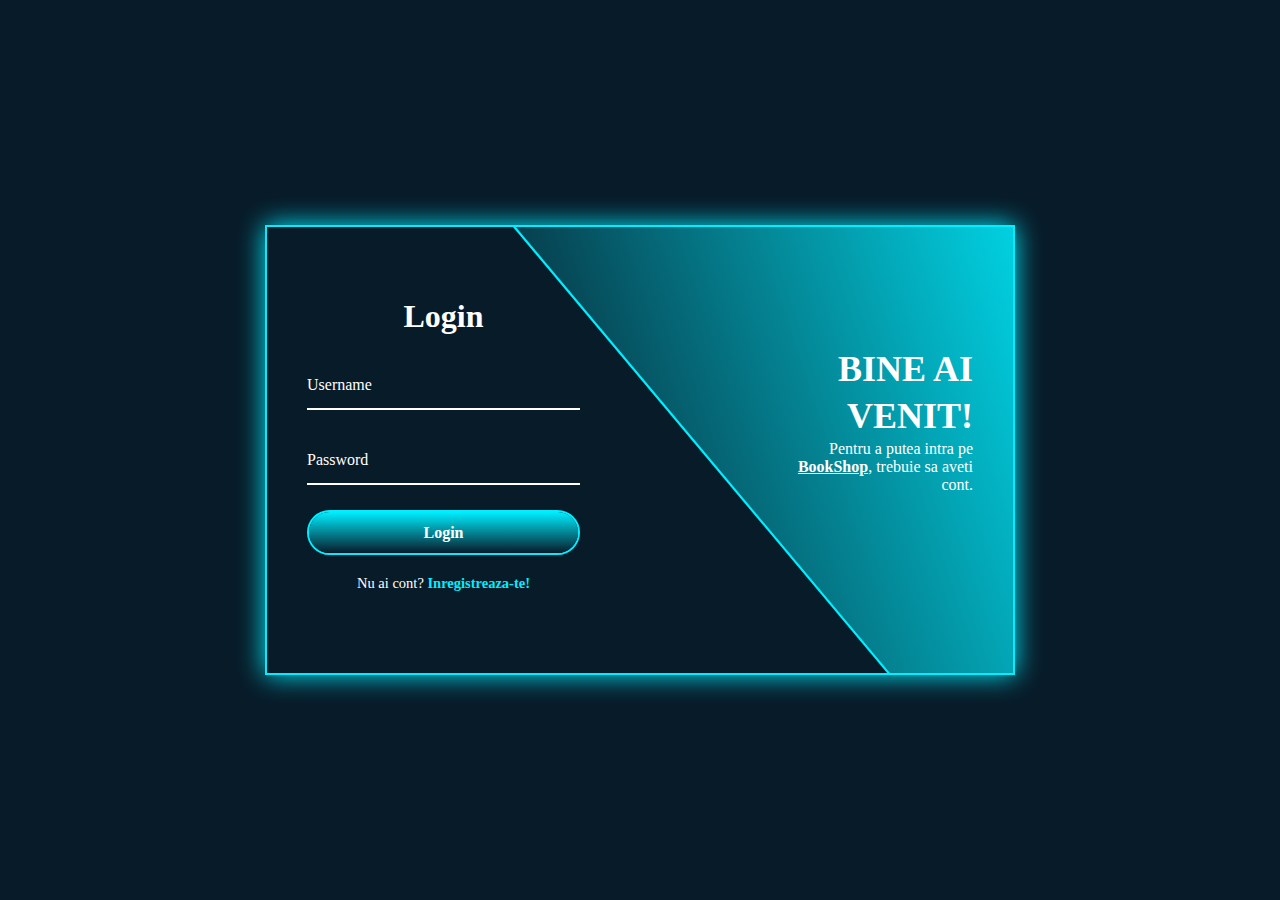
<file: index.html>
<html>
	<head>
		<meta charset="UTF-8">
		<meta http-equiv="X-UA-Compatible" content="ie=edge">
		<meta name="viewport"
			content="width=device-width, initial-scale=1.0">
		<title>Book Store</title>
		<link rel="stylesheet" href="style.css">
	</head>

	<body>

		<div class="wrapper">
			<span class="bg-animate"></span>

			<div class="form-box login">
				<h2>Login</h2>
				<form action="/pages/home.html">
					<div class="input-box">
						<input type="text" required>
						<label>Username</label>
					</div>
					<div class="input-box">
						<input type="password" required>
						<label>Password</label>
					</div>
					<button type="submit" class="btn">Login</button>
					<div class="logreg-link">
						<p>Nu ai cont? <a href="/pages/register.html" class="register-link">Inregistreaza-te!</a></p>
					</div>
				</form>
			</div>

			<div class="info-text login">
				<h2> Bine ai venit!</h2>
				<p>Pentru a putea intra pe <u><b>BookShop</b></u>, trebuie sa aveti cont.</p>
			</div>
		</div>
    


	</body>
</html>
</file>
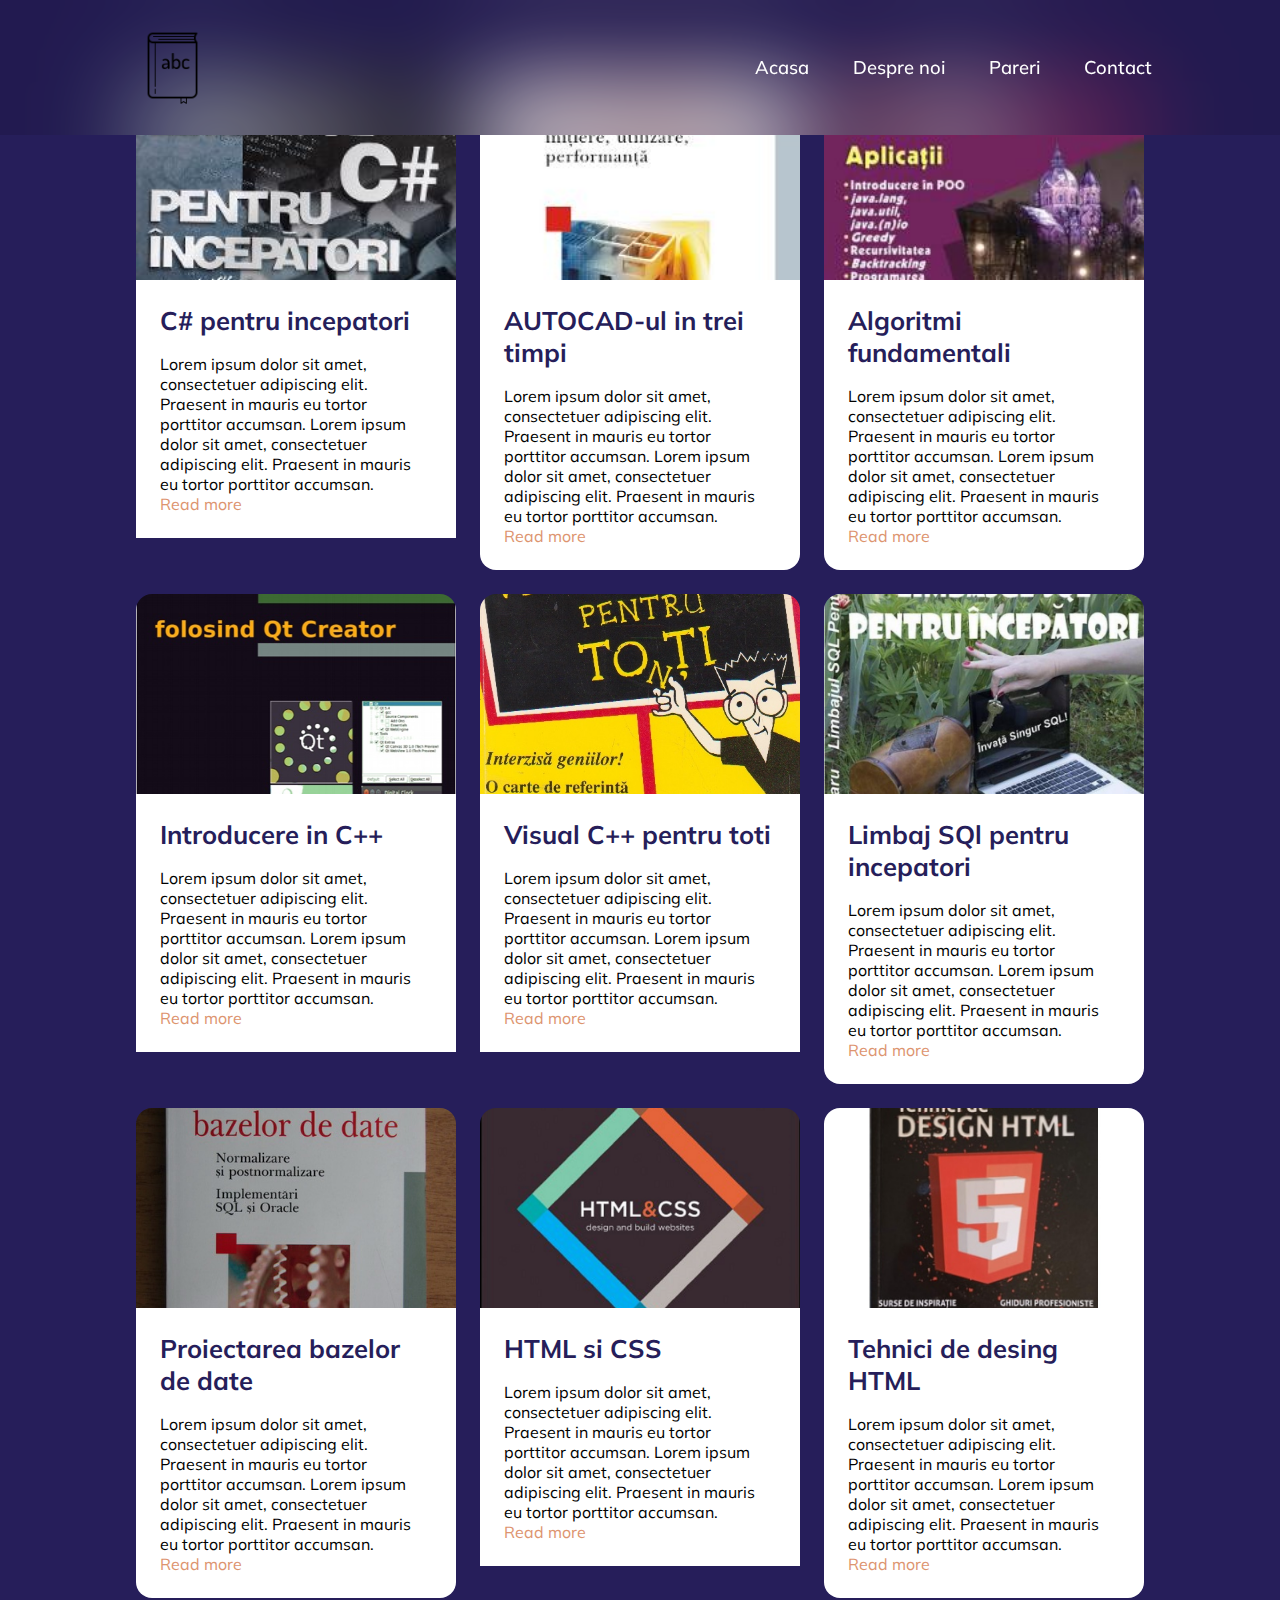
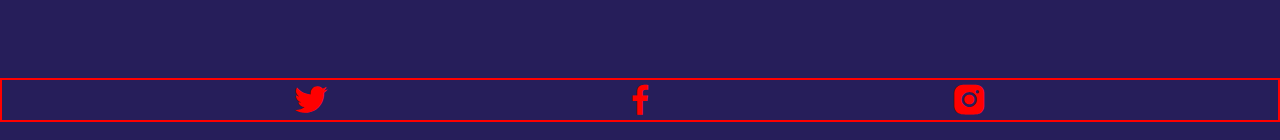
<file: pages/home.html>
<!DOCTYPE html>
<html>
    <head>
        <meta charset="UTF-8">
		<meta http-equiv="X-UA-Compatible" content="ie=edge">
		<meta name="viewport"
			content="width=device-width, initial-scale=1.0">
        <title>Home</title>
        <link rel="stylesheet" href="home.css">
        <link href='https://unpkg.com/boxicons@2.1.4/css/boxicons.min.css' rel='stylesheet'>
    </head>

    <body>

        <header class="header">
            <a href="#" class="logo"><img src="/assets/img/logo.png" width="89px"></a>

            <input type="checkbox" id="check">
            <label for="check" class="icons">
                <i class='bx bx-menu' id="menu-icon"></i>
                <i class='bx bx-x' id="close-icon"></i>
            </label>

            <nav class="navbar">
                <a href="#" style="--i:0;">Acasa</a>
                <a href="#" style="--i:1;">Despre noi</a>
                <a href="#" style="--i:2;">Pareri</a>
                <a href="#social-media" style="--i:3;">Contact</a>
            </nav>
        </header>

        <span class="background">
            <span class="centering">
                <section class="articles">
                    <article>
                        <figure>
                            <img
                                src="/assets/img/produs1.jpg"
                                alt="Preview"
                                title="Preview"
                            />
                        </figure>
                        <div class="article-preview">
                            <h2>C# pentru incepatori</h2>
                            <p>
                                Lorem ipsum dolor sit amet, consectetuer adipiscing elit. 
                                Praesent in mauris eu tortor porttitor accumsan. 
                                Lorem ipsum dolor sit amet, consectetuer adipiscing elit. 
                                Praesent in mauris eu tortor porttitor accumsan. 
                                <a href="#" class="read-more" title="Read More">
                                    Read more
                                </a>
                            </p>
                        </div>
                    </article>
                    <article>            
                        <figure>
                            <img
                                src="/assets/img/produs2.jpg"
                                alt="Preview"
                                title="Preview"
                            />
                        </figure>
                        <div class="article-preview">
                            <h2>AUTOCAD-ul in trei timpi</h2>
                            <p>
                                Lorem ipsum dolor sit amet, consectetuer adipiscing elit. 
                                Praesent in mauris eu tortor porttitor accumsan. 
                                Lorem ipsum dolor sit amet, consectetuer adipiscing elit. 
                                Praesent in mauris eu tortor porttitor accumsan. 
                                <a href="#" class="read-more" title="Read More">
                                    Read more
                                </a>
                            </p>
                        </div>
                    </article>
                    
                    <article>
                        <figure>
                            <img
                                src="/assets/img/produs3.jpg"
                                alt="Preview"
                                title="Preview"
                            />
                        </figure>
                        <div class="article-preview">
                            <h2>Algoritmi fundamentali</h2>
                            <p>
                                Lorem ipsum dolor sit amet, consectetuer adipiscing elit. Praesent in mauris eu tortor porttitor accumsan. 
                                Lorem ipsum dolor sit amet, consectetuer adipiscing elit. Praesent in mauris eu tortor porttitor accumsan. 

                                <a href="#" class="read-more">
                                    Read more
                                </a>
                            </p>
                        </div>
                    </article>

                    <article>
                        <figure>
                            <img
                                src="/assets/img/pprodus4.png"
                                alt="Preview"
                                title="Preview"
                            />
                        </figure>
                        <div class="article-preview">
                            <h2>Introducere in C++</h2>
                            <p>
                                Lorem ipsum dolor sit amet, consectetuer adipiscing elit. Praesent in mauris eu tortor porttitor accumsan. 
                                Lorem ipsum dolor sit amet, consectetuer adipiscing elit. Praesent in mauris eu tortor porttitor accumsan. 

                                <a href="#" class="read-more">
                                    Read more
                                </a>
                            </p>
                        </div>
                    </article>

                    <article>            
                        <figure>
                            <img
                                src="/assets/img/produs5.jpg"
                                alt="Preview"
                                title="Preview"
                            />
                        </figure>
                        <div class="article-preview">
                            <h2>Visual C++ pentru toti</h2>
                            <p>
                                Lorem ipsum dolor sit amet, consectetuer adipiscing elit. Praesent in mauris eu tortor porttitor accumsan. 
                                Lorem ipsum dolor sit amet, consectetuer adipiscing elit. Praesent in mauris eu tortor porttitor accumsan. 

                                <a href="#" class="read-more">
                                    Read more
                                </a>
                            </p>
                        </div>
                    </article>

                    <article>
                        <figure>
                            <img
                                src="/assets/img/produs6.jpg"
                                alt="Preview"
                                title="Preview"
                            />
                        </figure>
                        <div class="article-preview">
                            <h2>Limbaj SQl pentru incepatori</h2>
                            <p>
                                Lorem ipsum dolor sit amet, consectetuer adipiscing elit. Praesent in mauris eu tortor porttitor accumsan. 
                                Lorem ipsum dolor sit amet, consectetuer adipiscing elit. Praesent in mauris eu tortor porttitor accumsan. 

                                <a href="#" class="read-more">
                                    Read more
                                </a>
                            </p>
                        </div>
                    </article>

                    <article>
                        <figure>
                            <img
                                src="/assets/img/produs7.jpg"
                                alt="Preview"
                                title="Preview"
                            />
                        </figure>
                        <div class="article-preview">
                            <h2>Proiectarea bazelor de date</h2>
                            <p>
                                Lorem ipsum dolor sit amet, consectetuer adipiscing elit. Praesent in mauris eu tortor porttitor accumsan. 
                                Lorem ipsum dolor sit amet, consectetuer adipiscing elit. Praesent in mauris eu tortor porttitor accumsan. 

                                <a href="#" class="read-more">
                                    Read more
                                </a>
                            </p>
                        </div>
                    </article>

                    <article>            
                        <figure>
                            <img
                                src="/assets/img/produs8.jpeg"
                                alt="Preview"
                                title="Preview"
                            />
                        </figure>
                        <div class="article-preview">
                            <h2>HTML si CSS</h2>
                            <p>
                                Lorem ipsum dolor sit amet, consectetuer adipiscing elit. Praesent in mauris eu tortor porttitor accumsan. 
                                Lorem ipsum dolor sit amet, consectetuer adipiscing elit. Praesent in mauris eu tortor porttitor accumsan. 

                                <a href="#" class="read-more">
                                    Read more
                                </a>
                            </p>
                        </div>
                    </article>

                    <article>
                        <figure>
                            <img
                                src="/assets/img/produs9.jpg"
                                alt="Preview"
                                title="Preview"
                            />
                        </figure>
                        <div class="article-preview">
                            <h2>Tehnici de desing HTML</h2>
                            <p>
                                Lorem ipsum dolor sit amet, consectetuer adipiscing elit. Praesent in mauris eu tortor porttitor accumsan. 
                                Lorem ipsum dolor sit amet, consectetuer adipiscing elit. Praesent in mauris eu tortor porttitor accumsan. 

                                <a href="#" class="read-more">
                                    Read more
                                </a>
                            </p>
                        </div>
                    </article>

                </section>
            </span>
        </span>

        <footer>
            <div class="social-media" id="social-media">
                <a href="#"><i class='bx bxl-twitter'></i></a>
                <a href="#"><i class='bx bxl-facebook'></i></a>
                <a href="#"><i class='bx bxl-instagram-alt' ></i></a>
            </div>
        </footer>

    </body>
</html>
</file>
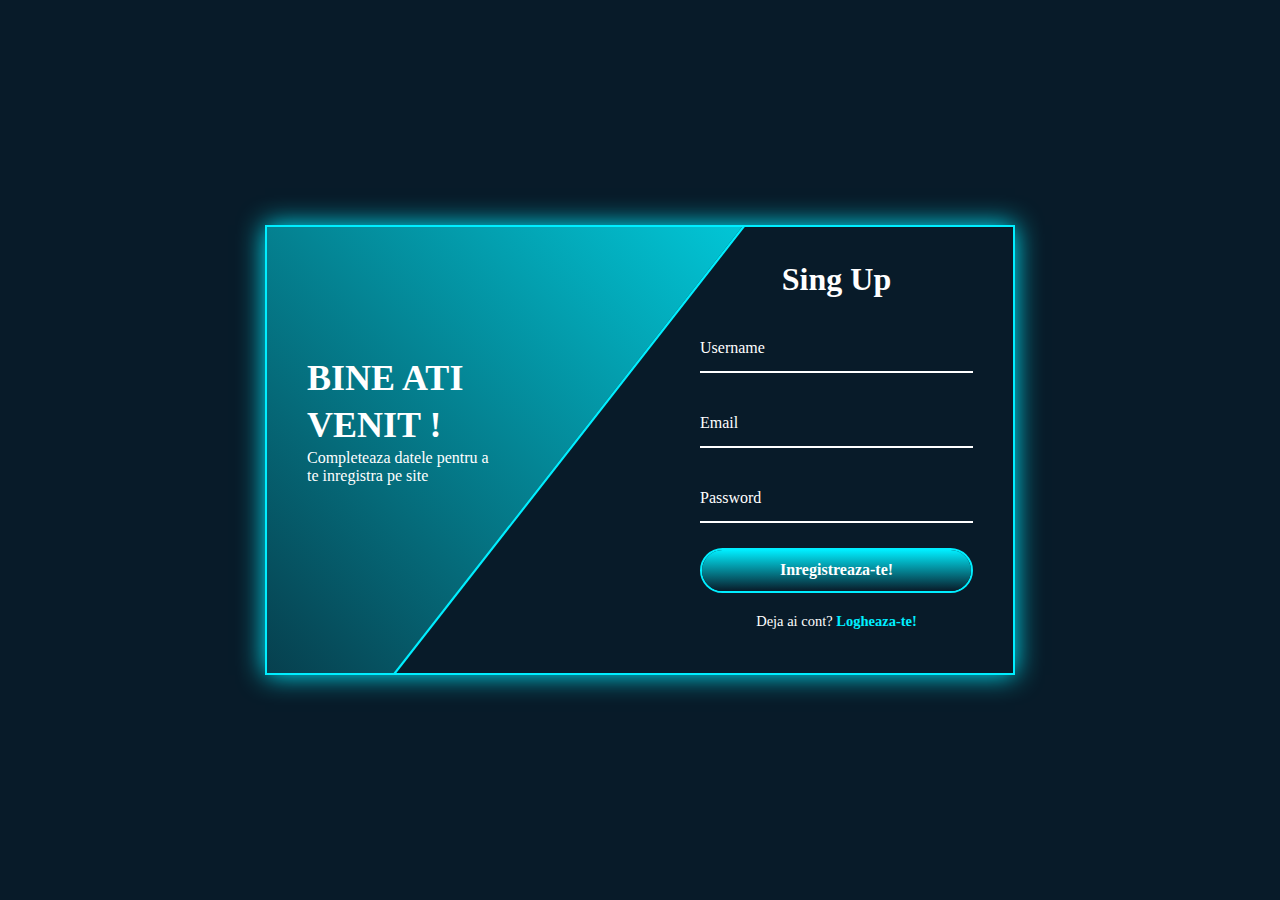
<file: pages/register.html>
<html>
	<head>
		<meta charset="UTF-8">
		<meta http-equiv="X-UA-Compatible" content="ie=edge">
		<meta name="viewport"
			content="width=device-width, initial-scale=1.0">
		<title>Reegister</title>
		<link rel="stylesheet" href="register.css">
	</head>

	<body>

		<div class="wrapper">
			<span class="bg-animate"></span>
			<span class="bg-animate2"></span>

			<div class="form-box register">
				<h2>Sing Up</h2>
				<form action="/index.html">
					<div class="input-box">
						<input type="text" required>
						<label>Username</label>
					</div>
					<div class="input-box">
						<input type="email" required>
						<label>Email</label>
					</div>
					<div class="input-box">
						<input type="password" required>
						<label>Password</label>
					</div>
					<button type="submit" class="btn">Inregistreaza-te!</button>
					<div class="logreg-link">
						<p>Deja ai cont? <a href="/index.html" class="login">Logheaza-te!</a></p>
					</div>
				</form>
			</div>

			<div class="info-text register">
				<h2> Bine ati venit !</h2>
				<p>Completeaza datele pentru a te inregistra pe site</p>
			</div>

		</div>
    


	</body>
</html>
</file>
<file: style.css>
* {
	margin: 0;
	padding: 0;
	box-sizing: border-box;
	font-family:'Times New Roman', Times, serif;
}

body {
	display: flex;
	justify-content: center;
	align-items: center;
	min-height: 100vh;
	background: #081b29;
}

.wrapper {
	position: relative;
	width: 750px;
	height: 450px;
	background: transparent;
	border: 2px solid #0ef;
	box-shadow: 0 0 25px #0ef;
	overflow: hidden;
}

.wrapper .form-box {
	position: absolute;
	top: 0;
	width: 50%;
	height: 100%;
	display: flex;
	flex-direction: column;
	justify-content: center;
}

.wrapper .form-box.login {
	left: 0;
	padding: 0 60px 0 40px;
	/*display: none;*/
}

.form-box h2 {
	font-size: 32px;
	color: #fff;
	text-align: center;
}

.form-box .input-box {
	position: relative;
	width: 100%;
	height: 50px;
	margin: 25px 0;
}

.input-box input {
	width: 100%;
	height: 100%;
	background: transparent;
	border: none;
	outline: none;
	border-bottom: 2px solid #fff;
	padding-right: 23px;
	font-size: 16px;
	color: #fff;
	font-weight: 500;
	transition: .5s;
}

.input-box input:focus,
.input-box input:valid {
	border-bottom-color: #0ef ;

}

.input-box label {
	position: absolute;
	top: 50%;
	left: 0;
	transform: translateY(-50%);
	font-size: 16px;
	color: #fff;
	pointer-events: none;
	transition: .5s;
}

.input-box input:focus~label,
.input-box input:valid~label {
	top: -5px;
	color: #0ef
}

.btn {
	position: relative;
	width: 100%;
	height: 45px;
	background: transparent;
	border: 2px solid #0ef;
	outline: none;
	border-radius: 40px;
	cursor: pointer;
	font-size: 16px;
	color: #fff;
	font-weight: 600;
	z-index: 1;
	overflow: hidden;
	
}

.btn::before {
	content: '';
	position: absolute;
	top: -100%;
	left: 0;
	width: 100%;
	height: 300%;
	background: linear-gradient(#081b29, #0ef, #081b29, #0ef);
	z-index: -1;
	transition: .5s;
}

.btn:hover::before {
	top: 0;
}

.form-box .logreg-link {
	font-size: 14.5px;
	color: #fff;
	text-align: center;
	margin: 20px 0 10px;
}

.logreg-link p a {
	color: #0ef;
	text-decoration: none;
	font-weight: 600;
}

.logreg-link p a:hover {
	text-decoration: underline;
}

.wrapper .info-text {
	position: absolute;
	top: 0;
	width: 50%;
	height: 100%;
	display: flex;
	flex-direction: column;
	justify-content: center;
}

.wrapper .info-text.login {
	right: 0;
	text-align: right;
	padding: 0 40px 60px 150px;
}

.info-text h2 {
	font-size: 36px;
	color: #fff;
	line-height: 1.3;
	text-transform: uppercase;
}

.info-text p {
	font-size: 16px;
	color: #fff;
}

.wrapper .bg-animate {
	position: absolute;
	top: -4px;
	right: 0;
	width: 850px;
	height: 600px;
	background: linear-gradient(45deg,#081b29, #0ef);
	border-bottom: 3px solid #0ef;
	transform: rotate(10deg) skewY(40deg);
	/*transform: rotate(0) skewY(0);*/
	transform-origin: bottom right;
}
</file>
<file: pages/home.css>
@import url('https://fonts.googleapis.com/css2?family=Mulish&display=swap');

:root {
    --primary: #DD946F ;
    --secondary: #261E5A;
}

* {
    margin: 0;
    padding: 0;
    box-sizing: border-box;
    font-family: Mulish;
}

body {
    background-color: var(--secondary);
}

.header {
    position:fixed;
    top: 0;
    left: 0;
    width: 100%;
    padding: 1.3rem 10%;
   
    display: flex;
    justify-content: space-between;
    align-items: center;
    z-index: 100;
}

.header::before {
    content: '';
    position: absolute;
    top: 0;
    left: 0;
    width: 100%;
    height: 100%;
    background: rgb(0, 0, 0, .1);
    backdrop-filter: blur(50px);
    z-index: -1;
}

.navbar a {
    font-size: 1.15rem;
    color: #fff;
    text-decoration: none;
    font-weight: 500;
    margin-left: 2.5rem;
    transition: .3s;
}

#check {
    display: none;
}

.icons {
    position: absolute;
    right: 5%;
    font-size:2.8rem ;
    color: #fff;
    cursor: pointer;
    display: none;
}

@media (max-width: 992px){
    .header{
        padding: 1.3rem 5%;
    }
}

@media (max-width: 768px){
    .icons{
        display: inline-flex;
    }

    #check:checked~.icons #menu-icon {
        display: none;
    }

    .icons #close-icon {    
        display: none;
    }

    #check:checked~.icons #close-icon {
        display: block;
    }

    .navbar{
        position: absolute;
        top: 100%;
        left: 0;
        width: 100%;
        height: 0;
        background: rgb(0, 0, 0 , .1);
        backdrop-filter: blur(50px);
        box-shadow: 0 .5rem 1rem rgb(0, 0, 0 , .1);
        overflow: hidden;
        transition: .3s ease;
    }

    #check:checked~.navbar {
        height: 17.7rem;
    }

    .navbar a {
        display: block;
        font-size: 1.1rem;
        margin: 1.5rem 0;
        text-align: center;
        transform: translateY(-50px);
        opacity: 0;
        transition: .3s ease;
    }
}

#check:checked~.navbar a {
    transform: translateY(0);
    opacity: 1;
    transition-delay: calc(.15s *var(--i));
}

.navbar a:hover {
    color: #1743e3;
}

.background {
    width: 100%;
    display: flex;
    justify-content: center;
    align-items: start;
    padding: 80px 32px;
}
 
.articles {
    display: flex;
    flex-wrap: wrap;
    margin: 0 auto;
    justify-content: center;
    max-width: 1200px;
    gap: 24px;
}
 
.articles article {
    max-width: 320px;
    cursor: pointer;
    position: relative;
    display: block;
    transition: all 0.4s ease-in-out;
    overflow: hidden;
    border-radius: 16px;
}

.articles article a {
    display: inline-flex;
    color: var(--primary);
    text-decoration: none;
}


.articles article h2 {
    margin: 0 0 18px 0;
    font-size: 1.6rem;
    color: var(--secondary);
    transition: color 0.3s ease-out;
}
  
  
.articles article img {
    max-width: 100%;
    transform-origin: center;
    transition: transform 0.4s ease-in-out;
}
  
.article-preview {
    padding: 24px;
    background: white;
}

.articles figure {
    width: 100%;
    height: 200px;
    overflow: hidden;
}

.articles figure img {
    height: 100%;
    aspect-ratio: 16 / 9;
    overflow: hidden;
    object-fit: cover;
}

.articles article:hover img {
    transform: scale(1.5); 
}

.social-media {
    display: flex;
    justify-content: space-between;
    width: 150px;
    height: 40px;
  
}

.social-media {
    display:flex;
    justify-content: space-evenly;
    align-items: center;
    width: 100%;
    height: 100%;
    border: 2px solid red;
 
}

.social-media a {
    display: inline-flex;
    justify-content: center;
    align-items: center;
    width: 40px;
    height: 40px;
    background: transparent;
    border: 2px solid transparent;
    text-decoration: none;
    transform: rotate(45deg);
    transition: .5s;
}

.social-media a:hover {
    border-color: red;
}

.social-media i {
    font-size: 40px;
    transform: rotate(-45deg);
    color: red;
}
</file>
<file: pages/register.css>
* {
	margin: 0;
	padding: 0;
	box-sizing: border-box;
	font-family:'Times New Roman', Times, serif;
}

body {
	display: flex;
	justify-content: center;
	align-items: center;
	min-height: 100vh;
	background: #081b29;
}

.wrapper {
	position: relative;
	width: 750px;
	height: 450px;
	background: transparent;
	border: 2px solid #0ef;
	box-shadow: 0 0 25px #0ef;
	overflow: hidden;
}

.wrapper .form-box {
	position: absolute;
	top: 0;
	width: 50%;
	height: 100%;
	display: flex;
	flex-direction: column;
	justify-content: center;
}


.wrapper .form-box.register {
	right: 0;
	padding: 0 40px 0 60px;
} 

.form-box h2 {
	font-size: 32px;
	color: #fff;
	text-align: center;
}

.form-box .input-box {
	position: relative;
	width: 100%;
	height: 50px;
	margin: 25px 0;
}

.input-box input {
	width: 100%;
	height: 100%;
	background: transparent;
	border: none;
	outline: none;
	border-bottom: 2px solid #fff;
	padding-right: 23px;
	font-size: 16px;
	color: #fff;
	font-weight: 500;
	transition: .5s;
}

.input-box input:focus,
.input-box input:valid {
	border-bottom-color: #0ef ;

}

.input-box label {
	position: absolute;
	top: 50%;
	left: 0;
	transform: translateY(-50%);
	font-size: 16px;
	color: #fff;
	pointer-events: none;
	transition: .5s;
}

.input-box input:focus~label,
.input-box input:valid~label {
	top: -5px;
	color: #0ef
}

.btn {
	position: relative;
	width: 100%;
	height: 45px;
	background: transparent;
	border: 2px solid #0ef;
	outline: none;
	border-radius: 40px;
	cursor: pointer;
	font-size: 16px;
	color: #fff;
	font-weight: 600;
	z-index: 1;
	overflow: hidden;
	
}

.btn::before {
	content: '';
	position: absolute;
	top: -100%;
	left: 0;
	width: 100%;
	height: 300%;
	background: linear-gradient(#081b29, #0ef, #081b29, #0ef);
	z-index: -1;
	transition: .5s;
}

.btn:hover::before {
	top: 0;
}

.form-box .logreg-link {
	font-size: 14.5px;
	color: #fff;
	text-align: center;
	margin: 20px 0 10px;
}

.logreg-link p a {
	color: #0ef;
	text-decoration: none;
	font-weight: 600;
}

.logreg-link p a:hover {
	text-decoration: underline;
}

.wrapper .info-text {
	position: absolute;
	top: 0;
	width: 50%;
	height: 100%;
	display: flex;
	flex-direction: column;
	justify-content: center;
}

.wrapper .info-text.register{
	left: 0;
	text-align: left;
	padding: 0 150px 60px 40px;
}

.info-text h2 {
	font-size: 36px;
	color: #fff;
	line-height: 1.3;
	text-transform: uppercase;
}

.info-text p {
	font-size: 16px;
	color: #fff;
}

.wrapper .bg-animate {
	position: absolute;
	top: -4px;
	right: 0;
	width: 850px;
	height: 600px;
	background: linear-gradient(45deg,#081b29, #0ef);
	border-bottom: 3px solid #0ef;
	transform: rotate(10deg) skewY(40deg);
	transform: rotate(0) skewY(0);
	transform-origin: bottom right;
}

.wrapper .bg-animate2 {
	position: absolute;
	top: 100%;
	left: 250px;
	width: 850px;
	height: 700px;
	background: #081b29;
	border-top: 3px solid #0ef;
	transform: rotate(-11deg) skewY(-41deg);
	transform-origin: bottom left;
}
</file>
